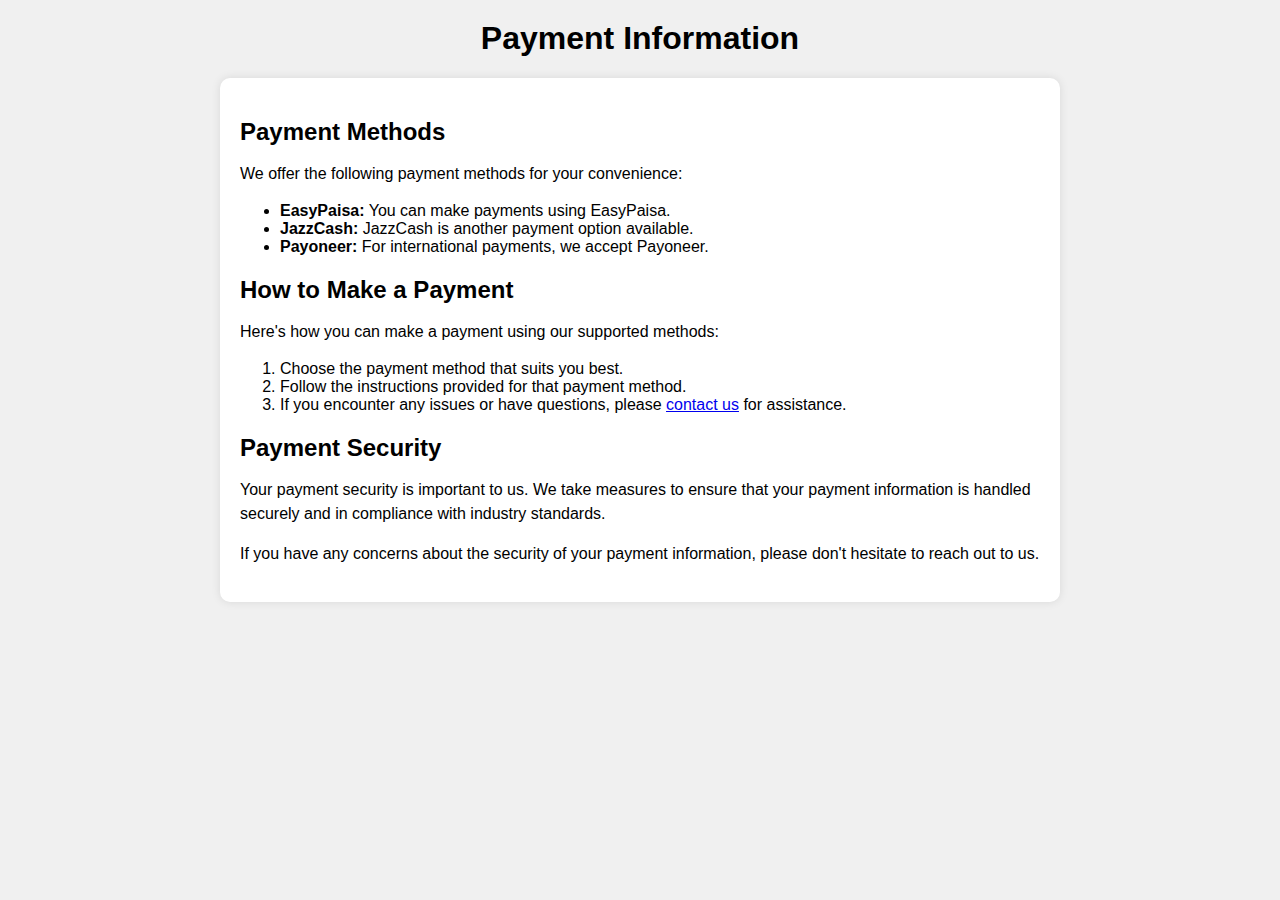
<file: payment.html>
<!DOCTYPE html>
<html lang="en">
<head>
    <!-- Google tag (gtag.js) -->
<script async src="https://www.googletagmanager.com/gtag/js?id=G-R5KD0G75F9"></script>
<script>
  window.dataLayer = window.dataLayer || [];
  function gtag(){dataLayer.push(arguments);}
  gtag('js', new Date());

  gtag('config', 'G-R5KD0G75F9');
</script>
    <meta charset="UTF-8">
    <meta name="viewport" content="width=device-width, initial-scale=1.0">
    <title>Payment Information</title>
    <link rel="shortcut icon" href="favicon_io/favicon.ico" type="image/x-icon">
    <style>
        body {
            font-family: Arial, sans-serif;
            background-color: #f0f0f0;
            margin: 0;
            padding: 0;
        }

        h1 {
            text-align: center;
            margin-top: 20px;
        }

        .container {
            background-color: #fff;
            border-radius: 10px;
            box-shadow: 0 0 10px rgba(0, 0, 0, 0.1);
            padding: 20px;
            margin: 0 auto;
            max-width: 800px;
        }

        h2 {
            font-size: 24px;
            margin-bottom: 10px;
        }

        p {
            font-size: 16px;
            line-height: 1.5;
        }
    </style>
</head>
<body>
    <!-- Messenger Chat plugin Code -->
    <div id="fb-root"></div>

    <!-- Your Chat plugin code -->
    <div id="fb-customer-chat" class="fb-customerchat">
    </div>

    <script>
      var chatbox = document.getElementById('fb-customer-chat');
      chatbox.setAttribute("page_id", "112568905060703");
      chatbox.setAttribute("attribution", "biz_inbox");
    </script>

    <!-- Your SDK code -->
    <script>
      window.fbAsyncInit = function() {
        FB.init({
          xfbml            : true,
          version          : 'v18.0'
        });
      };

      (function(d, s, id) {
        var js, fjs = d.getElementsByTagName(s)[0];
        if (d.getElementById(id)) return;
        js = d.createElement(s); js.id = id;
        js.src = 'https://connect.facebook.net/en_US/sdk/xfbml.customerchat.js';
        fjs.parentNode.insertBefore(js, fjs);
      }(document, 'script', 'facebook-jssdk'));
    </script>
    <h1>Payment Information</h1>
    <div class="container">
        <h2>Payment Methods</h2>
        <p>We offer the following payment methods for your convenience:</p>

        <ul>
            <li><strong>EasyPaisa:</strong> You can make payments using EasyPaisa.</li>
            <li><strong>JazzCash:</strong> JazzCash is another payment option available.</li>
            <li><strong>Payoneer:</strong> For international payments, we accept Payoneer.</li>
        </ul>

        <h2>How to Make a Payment</h2>
        <p>Here's how you can make a payment using our supported methods:</p>

        <ol>
            <li>Choose the payment method that suits you best.</li>
            <li>Follow the instructions provided for that payment method.</li>
            <li>If you encounter any issues or have questions, please <a href="contact.html">contact us</a> for assistance.</li>
        </ol>

        <h2>Payment Security</h2>
        <p>Your payment security is important to us. We take measures to ensure that your payment information is handled securely and in compliance with industry standards.</p>

        <p>If you have any concerns about the security of your payment information, please don't hesitate to reach out to us.</p>
    </div>
</body>
</html>
</file>
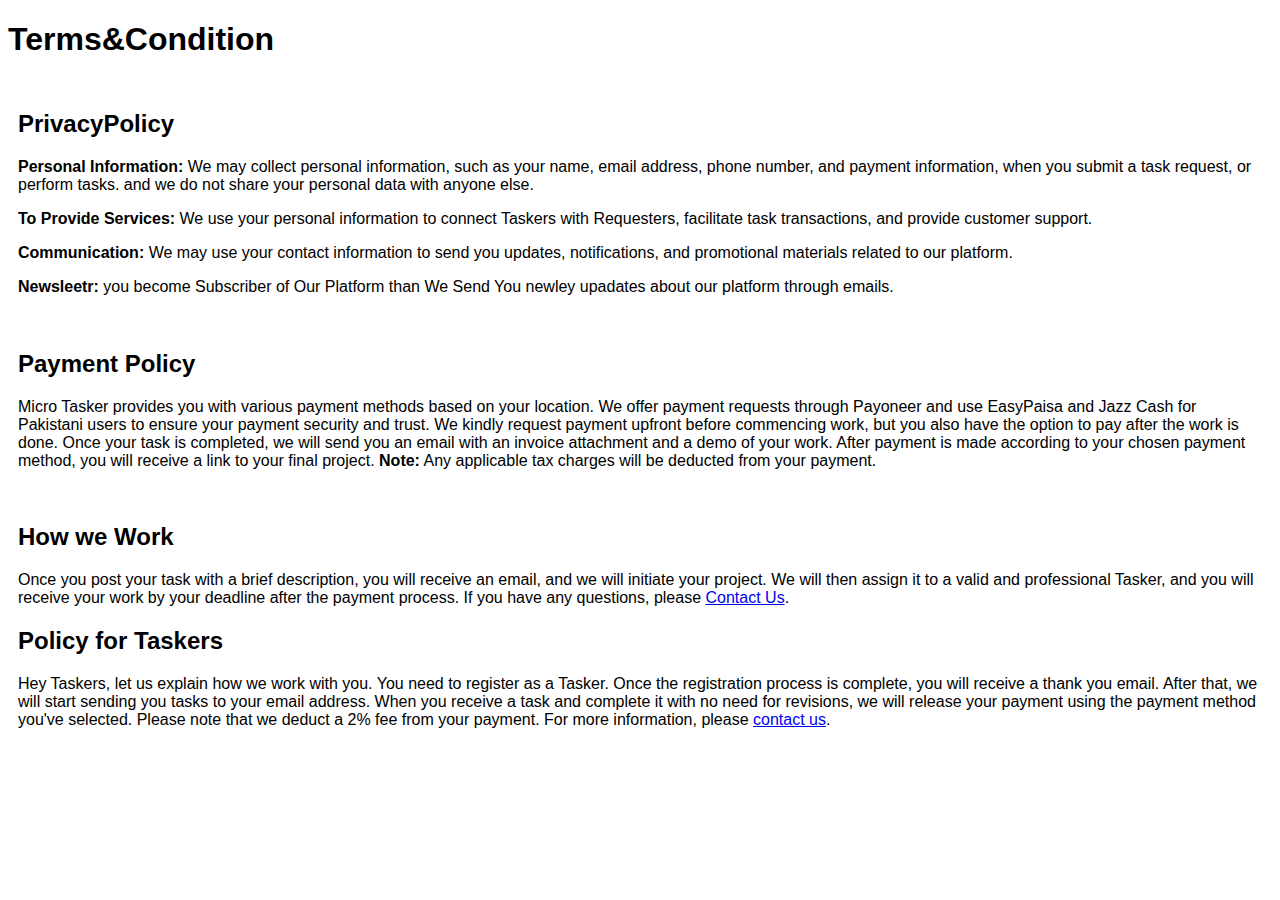
<file: Terms.html>
<!DOCTYPE html>
<html lang="en">

<head>
    <!-- Google tag (gtag.js) -->
<script async src="https://www.googletagmanager.com/gtag/js?id=G-R5KD0G75F9"></script>
<script>
  window.dataLayer = window.dataLayer || [];
  function gtag(){dataLayer.push(arguments);}
  gtag('js', new Date());

  gtag('config', 'G-R5KD0G75F9');
</script>
    <meta charset="UTF-8">
    <meta name="viewport" content="width=device-width, initial-scale=1.0">
    <title>Terms and Condition.</title>
    <link rel="stylesheet" href="Css/terms.css">
    <link rel="shortcut icon" href="favicon_io/favicon.ico" type="image/x-icon">
</head>

<body>
    <!-- Messenger Chat plugin Code -->
    <div id="fb-root"></div>

    <!-- Your Chat plugin code -->
    <div id="fb-customer-chat" class="fb-customerchat">
    </div>

    <script>
      var chatbox = document.getElementById('fb-customer-chat');
      chatbox.setAttribute("page_id", "112568905060703");
      chatbox.setAttribute("attribution", "biz_inbox");
    </script>

    <!-- Your SDK code -->
    <script>
      window.fbAsyncInit = function() {
        FB.init({
          xfbml            : true,
          version          : 'v18.0'
        });
      };

      (function(d, s, id) {
        var js, fjs = d.getElementsByTagName(s)[0];
        if (d.getElementById(id)) return;
        js = d.createElement(s); js.id = id;
        js.src = 'https://connect.facebook.net/en_US/sdk/xfbml.customerchat.js';
        fjs.parentNode.insertBefore(js, fjs);
      }(document, 'script', 'facebook-jssdk'));
    </script>
    <header>
        <h1>Terms&Condition</h1>
    </header>
    <main>
        <div class="privacypolicy">
            <h2>PrivacyPolicy</h2>
            <p><b>Personal Information:</b> We may collect personal information, such as your name, email address, phone
                number, and payment information, when you submit a task request, or perform tasks.
                and we do not share your personal data with anyone else.</p>
            <p><b>To Provide Services:</b> We use your personal information to connect Taskers with Requesters,
                facilitate task transactions, and provide customer support.</p>
            <p> <b>Communication:</b> We may use your contact information to send you updates, notifications, and
                promotional
                materials related to our platform.</p>
            <p><b>Newsleetr:</b> you become Subscriber of Our Platform than We Send You newley upadates about our
                platform through emails.</p>
        </div>
        <br>
        <div class="payment">
            <h2>Payment Policy</h2>
            <p>Micro Tasker provides you with various payment methods based on your location. We offer payment requests
                through Payoneer and use EasyPaisa and Jazz Cash for Pakistani users to ensure your payment security and
                trust. We kindly request payment upfront before commencing work, but you also have the option to pay
                after the work is done. Once your task is completed, we will send you an email with an invoice
                attachment and a demo of your work. After payment is made according to your chosen payment method, you
                will receive a link to your final project. <b>Note:</b> Any applicable tax charges will be deducted from
                your payment.</p>

            </p>

        </div>
        <br>
        <div class="howwork">
            <h2>How we Work</h2>
            <p>Once you post your task with a brief description, you will receive an email, and we will initiate your
                project. We will then assign it to a valid and professional Tasker, and you will receive your work by
                your deadline after the payment process. If you have any questions, please <a
                    href="contact.html">Contact Us</a>.</p>

        </div>
        <div class="fortasker">
            <h2>Policy for Taskers</h2>
            <p>Hey Taskers, let us explain how we work with you. You need to register as a Tasker. Once the registration
                process is complete, you will receive a thank you email. After that, we will start sending you tasks to
                your email address. When you receive a task and complete it with no need for revisions, we will release
                your payment using the payment method you've selected. Please note that we deduct a 2% fee from your
                payment. For more information, please <a href="contact.html">contact us</a>.</p>

        </div>
    </main>
</body>

</html>
</file>
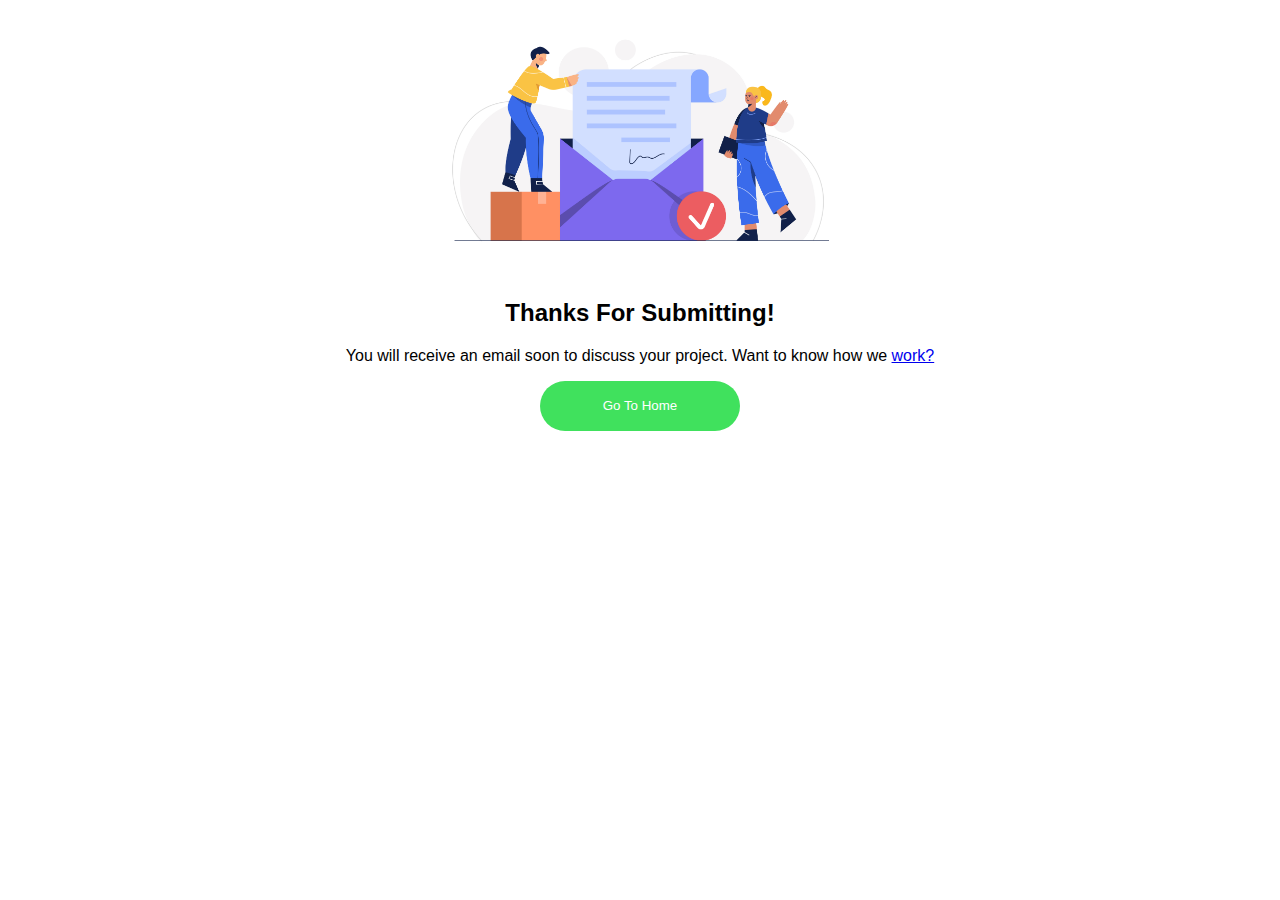
<file: Forms/thanks2.html>
<!DOCTYPE html>
<html lang="en">
<head>
    <meta charset="UTF-8">
    <meta name="viewport" content="width=device-width, initial-scale=1.0">
    <title>Thanks You</title>
    <link rel="stylesheet" href="formcss/thanks.css">
    <link rel="shortcut icon" href="../favicon_io/favicon.ico" type="image/x-icon">
</head>
<!-- Google tag (gtag.js) -->
<script async src="https://www.googletagmanager.com/gtag/js?id=G-R5KD0G75F9"></script>
<script>
  window.dataLayer = window.dataLayer || [];
  function gtag(){dataLayer.push(arguments);}
  gtag('js', new Date());

  gtag('config', 'G-R5KD0G75F9');
</script>
<body>
    <!-- Messenger Chat plugin Code -->
    <div id="fb-root"></div>

    <!-- Your Chat plugin code -->
    <div id="fb-customer-chat" class="fb-customerchat">
    </div>

    <script>
      var chatbox = document.getElementById('fb-customer-chat');
      chatbox.setAttribute("page_id", "112568905060703");
      chatbox.setAttribute("attribution", "biz_inbox");
    </script>

    <!-- Your SDK code -->
    <script>
      window.fbAsyncInit = function() {
        FB.init({
          xfbml            : true,
          version          : 'v18.0'
        });
      };

      (function(d, s, id) {
        var js, fjs = d.getElementsByTagName(s)[0];
        if (d.getElementById(id)) return;
        js = d.createElement(s); js.id = id;
        js.src = 'https://connect.facebook.net/en_US/sdk/xfbml.customerchat.js';
        fjs.parentNode.insertBefore(js, fjs);
      }(document, 'script', 'facebook-jssdk'));
    </script>
            <div class="thmain">
                <div class="mailicon">
                    <img src="email.jpg" alt="">
                </div>
                <div class="text">
                    <h2>Thanks For Submitting!</h2>
                    <p>You will receive an email soon to discuss your project. Want to know how we <a href="../Terms.html">work?</a></p>
                </div>
                <div class="button">
                    <a href="../index.html"><button>Go To Home</button></a>
                </div>
            </div>
        </body>
        </html>
</file>
<file: Css/terms.css>
h1,h2{
    font-family: 'Roboto', sans-serif;
}
p{
    font-family: 'Lato', sans-serif;
}
main{
 padding: 10px;
}
</file>
<file: Forms/formcss/thanks.css>
h2{
    font-family: 'Roboto', sans-serif;
    text-align: center;
}
.mailicon img{
    width: 400px;
}
.mailicon{
    text-align: center;
    width: 100%;

}
p{
    font-family: 'Lato', sans-serif;
    text-align: center;
}
.button button{
    text-align: center;
    width: 200px;
    height: 50px;
    border-radius: 50px;
    cursor: pointer;
    border: none;
    background-color: #40E15D;
    color: white;
}
.button{
    width: 100%;
    text-align: center;

}
</file>
